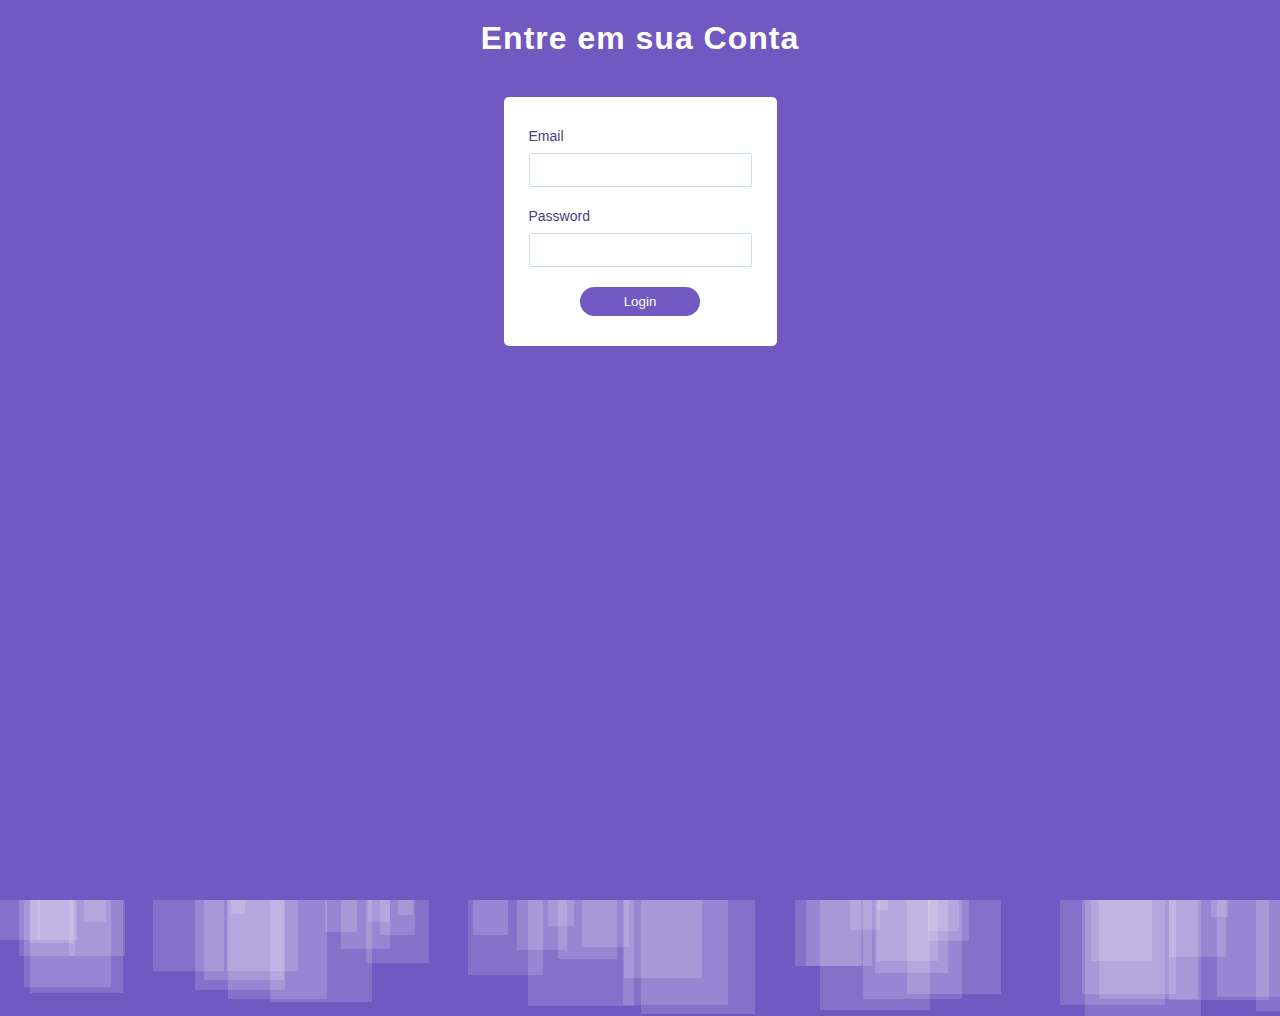
<file: formulario animado/index.html>
<!DOCTYPE html>

<html lang="en">

  <head>

    <meta charset="UTF-8" />

    <meta name="viewport" content="width=device-width, initial-scale=1.0" />

    <meta http-equiv="X-UA-Compatible" content="ie=edge" />

    <title>Document</title>

    <link rel="stylesheet" href="style.css" />

  </head>

  <body>

    <section class="form-section">

      <h1>Entre em sua Conta</h1>



      <div class="form-wrapper">

        <form action="">

          <div class="input-block">

            <label for="login-email">Email</label>

            <input type="email" id="login-email" />

          </div>

          <div class="input-block">

            <label for="login-password">Password</label>

            <input type="password" id="login-password" />

          </div>

          <button type="submit" class="btn-login">Login</button>

        </form>

      </div>

    </section>

  <ul class="squares">
    <li></li>
  </ul>

    <script src="script.js"></script>

  </body>

</html>
</file>
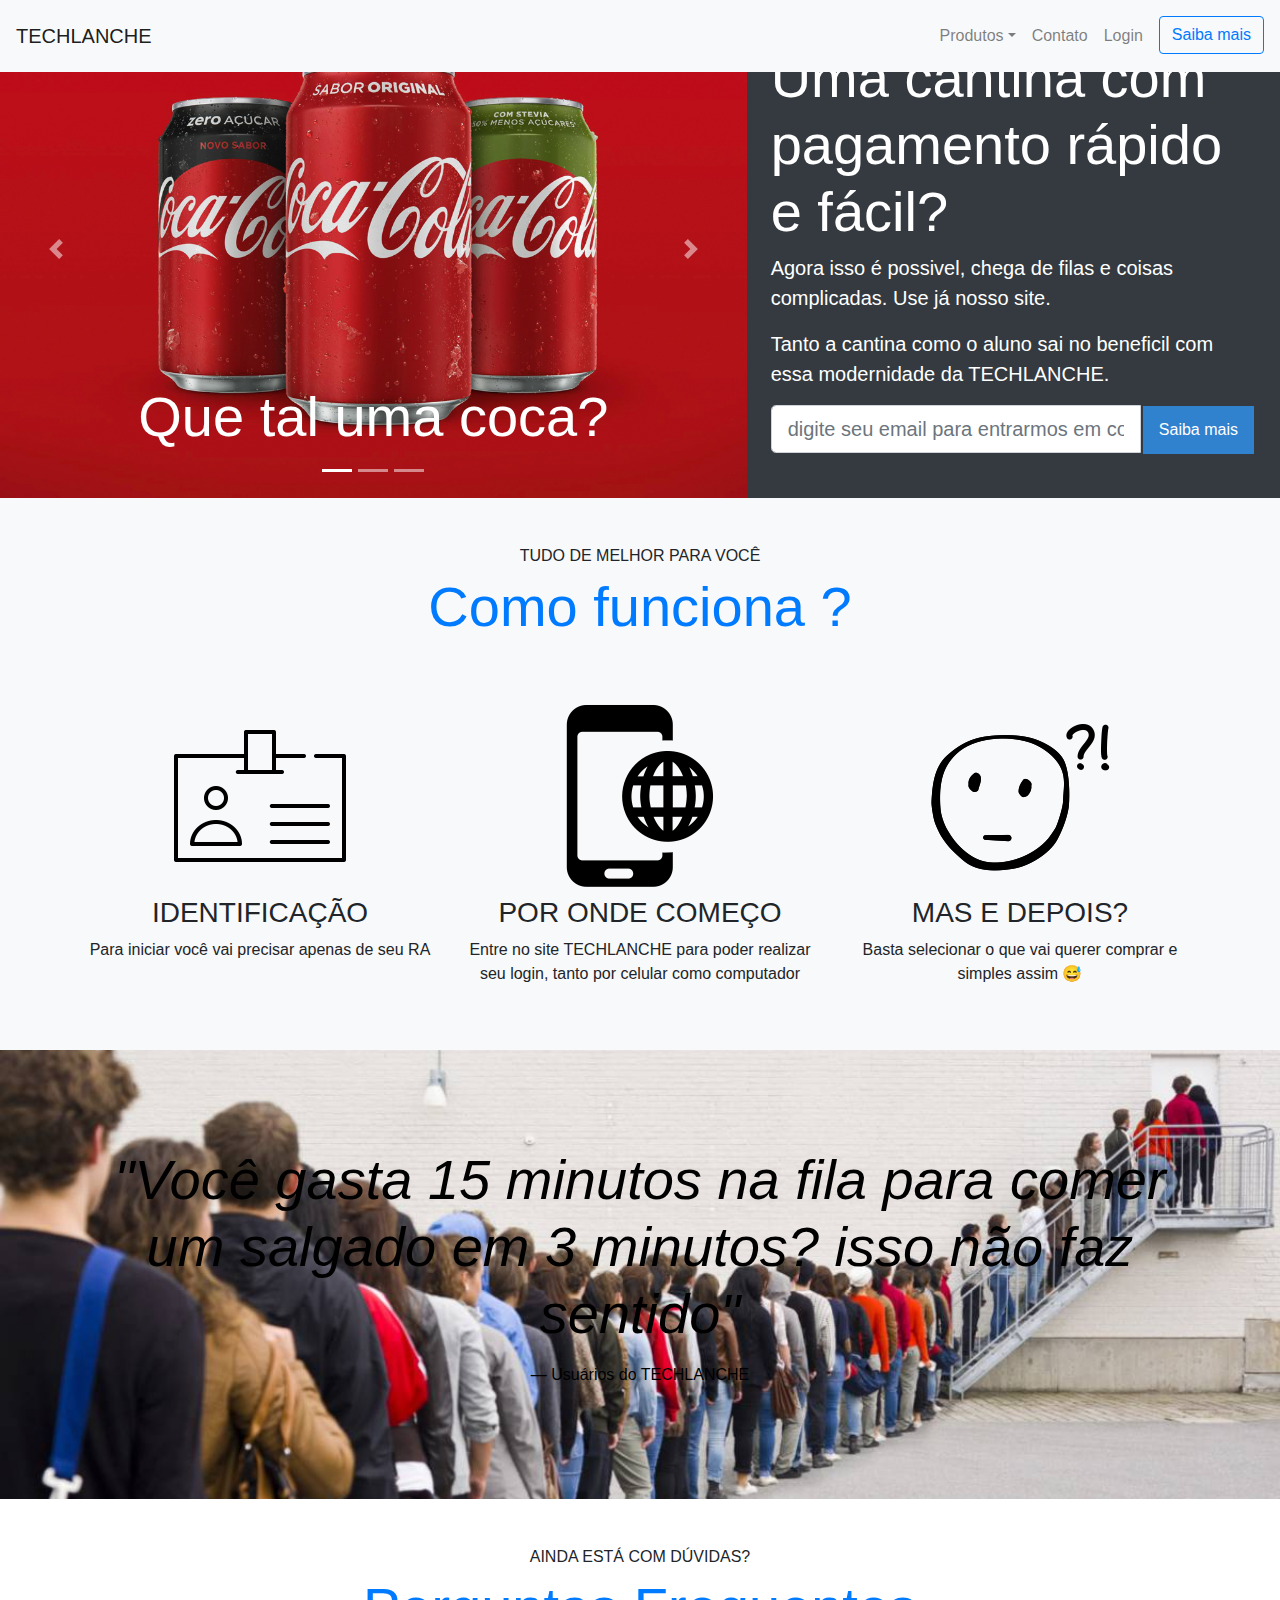
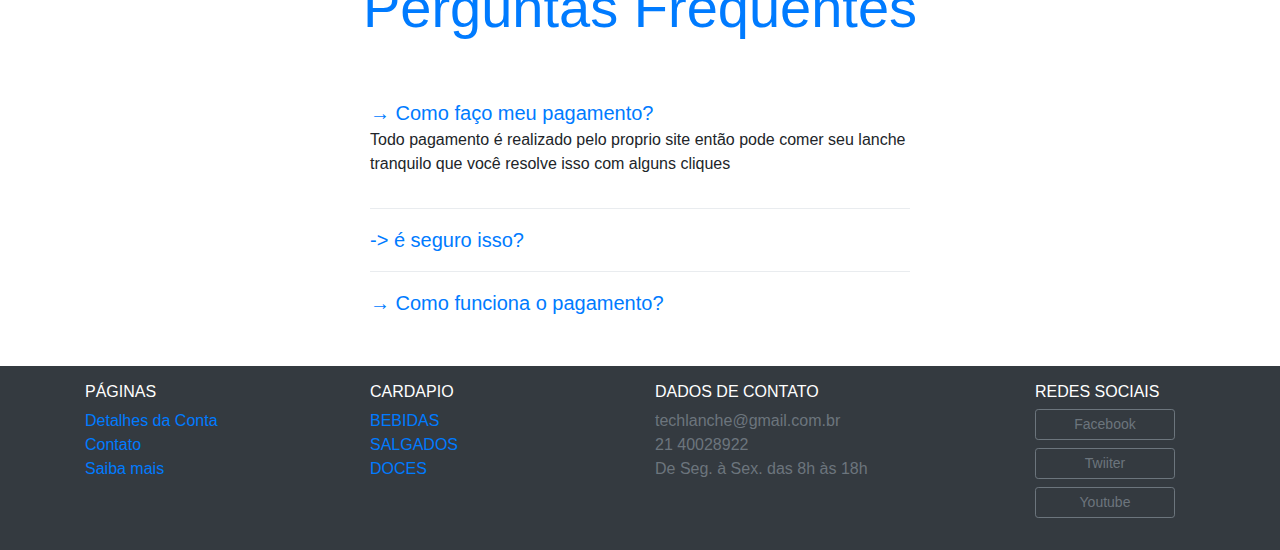
<file: php/index.html>
<!doctype html>
<html lang="en">

<head>
  <!-- Required meta tags -->
  <meta charset="utf-8">
  <meta name="viewport" content="width=device-width, initial-scale=1, shrink-to-fit=no">

  <!-- Bootstrap CSS -->
  <link rel="stylesheet" href="../css/bootstrap.css">
  <link rel="stylesheet" href="../css/style.css">


  <title> TECHLANCHE </title>
</head>

<body>

  <nav class="navbar navbar-expand-md navbar-light bg-light fixed-top py-3 box-shadow">
    <!-- escolhe o background -->
    <a href="index.html" class="navbar-brand">TECHLANCHE</a>
    <!-- cria o botão lateral responsivo -->
    <button class="navbar-toggler" type="button" data-toggle="collapse" data-target="#navbarSupportedContent" aria-controls="navbarSupportedContent" aria-expanded="false" aria-label="Toggle navigation">
      <span class="navbar-toggler-icon"></span>
    </button>

    <!-- define oq vai ter no header e como vai ser o botao responsivo -->
    <div class="collapse navbar-collapse" id="navbarSupportedContent">
      <ul class="navbar-nav ml-auto">

        <!-- cria o botão dropdown toogle para abrir varias opçoes -->
        <li class="nav-item dropdown">
          <a class="nav-link dropdown-toggle" href="#" id="navbarDropdown" role="button" data-toggle="dropdown" aria-haspopup="true" aria-expanded="false">Produtos</a>
          <div class="dropdown-menu" aria-labelledby="navbarDropdown">
            <a class="dropdown-item" href="../bebidas.php">Bebidas</a>
            <a class="dropdown-item" href="../salgados.php">Salgados</a>
            <a class="dropdown-item" href="../doces.php">Doces</a>

          </div>
        </li>

        <li class="nav-item">
          <a class="nav-link" href="../contato.php">Contato</a>
        </li>

          <li class="nav-item">
            <a class="nav-link" href="index.php">Login</a>
          </li>
        
        <li class="nav-item">
          <a class=" ml-md-2 btn btn-outline-primary" href="../planos.php">Saiba mais</a>
        </li>
      </ul>
    </div>
  </nav>

  <section class="container-fluid">
    <div class="row bg-dark text-white">

      <div class="col-lg-7 p-0">
        <div id="carouselCidades" class="carousel slide" data-ride="carousel">
          <ol class="carousel-indicators">
            <li data-target="#carouselCidades" data-slide-to="0" class="active"></li>
            <li data-target="#carouselCidades" data-slide-to="1"></li>
            <li data-target="#carouselCidades" data-slide-to="2"></li>
          </ol>
          <div class="carousel-inner">
            <div class="carousel-item active">
              <img src="../img/coca.jpg" class="d-block w-100" alt="...">
              <div class="carousel-caption">
                <h3 class="display-4">Que tal uma coca?</h3>
              </div>

            </div>
            <div class="carousel-item">
              <img src="../img/comida.jpg" class="d-block w-100" alt="...">
              <div class="carousel-caption">
                <h3 class="display-4">Deu até fome né ( ͡° ͜ʖ ͡°)</h3>
              </div>

            </div>
            <div class="carousel-item">
              <img src="../img/doces-com-cafe-sobremesa.png" class="d-block w-100" alt="...">
              <div class="carousel-caption">
                <h3 class="display-4">Que tal um para adoçar sua vida? </h3>
              </div>
            </div>

          </div>
          <a class="carousel-control-prev" href="#carouselCidades" role="button" data-slide="prev">
            <span class="carousel-control-prev-icon" aria-hidden="true"></span>
            <span class="sr-only">Previous</span>
          </a>
          <a class="carousel-control-next" href="#carouselCidades" role="button" data-slide="next">
            <span class="carousel-control-next-icon" aria-hidden="true"></span>
            <span class="sr-only">Next</span>
          </a>
        </div>
      </div>

      <div class="col-lg-5 p-4 align-self-center">
        <h1 class="display-4">Uma cantina com pagamento rápido e fácil?</h1>
        <p class="lead">Agora isso é possivel, chega de filas e coisas complicadas. Use já nosso site.</p>
        <p class="lead">Tanto a cantina como o aluno sai no beneficil com essa modernidade da TECHLANCHE.</p>
        <form action="">
          <div class="input-group input-group-lg">
            <input type="text" class="form-control" placeholder="digite seu email para entrarmos em contato" aria-label="Email">
            <span class="input-group-btn">
              <button class="loko" type="button">Saiba mais</button>
            </span>
          </div>
        </form>
      </div>
    </div>
  </section>

  <section class="py-5 bg-light text-center">
    <div class="container">
      <h6>TUDO DE MELHOR PARA VOCÊ</h6>
      <h2 class="display-4 text-primary pb-5">Como funciona ?</h2>
      <div class="row">

        <div class=" col-12 col-md-6 col-lg-4">
          <img src="../img/icones/pas.png" alt="icone">
          <h3>IDENTIFICAÇÃO</h3>
          <p> Para iniciar você vai precisar apenas de seu RA</p>
        </div>

        <div class=" col-12 col-md-6 col-lg-4">
          <img src="../img/icones/pass.jpg" alt="icone">
          <h3>POR ONDE COMEÇO</h3>
          <p> Entre no site TECHLANCHE para poder realizar seu login, tanto por celular como computador </p>
        </div>

        <div class=" col-12 col-md-6 col-lg-4">
          <img src="../img/icones/passss.png" alt="icone">
          <h3>MAS E DEPOIS?</h3>
          <p> Basta selecionar o que vai querer comprar e simples assim 😅 </p>
        </div>
      </div>
  </section>

  <section id="home-quote" class="p-md-5">
    <blockquote class="blockquote text-center text-white p-md-5 p-3">
      <p class="display-4 preto">
        <em> "Você gasta 15 minutos na fila para comer um salgado em 3 minutos? isso não faz sentido" </em>
      </p>
      <footer class="blockquote-footer preto">Usuários do TECHLANCHE</footer>
    </blockquote>
  </section>

  <section class="container">
    <div class="my-5 text-center">
      <span class="h6 d-block">AINDA ESTÁ COM DÚVIDAS?</span>
      <h2 class="display-4 text-primary">Perguntas Frequentes</h2>
    </div>

    <div class="row justify-content-center">
      <div class="col-md-6" id="perguntasFrequentes" data-children=".pergunta">
        <div class="pergunta py-2">
          <a class="lead" data-toggle="collapse" data-parent="#perguntasFrequentes" href="#pergunta1" aria-expanded="true" aria-controls="pergunta1">→ Como faço meu pagamento?</a>
          <div id="pergunta1" class="collapse show" role="tabpanel">
            <p>Todo pagamento é realizado pelo proprio site
              então pode comer seu lanche tranquilo que
              você resolve isso com alguns cliques
            </p>
          </div>
        </div>

        <div class="dropdown-divider"></div>
        <div class="pergunta py-2">
          <a class="lead" data-toggle="collapse" data-parent="#perguntasFrequentes" href="#pergunta2" aria-expanded="true" aria-controls="pergunta2">-> é seguro isso?</a>
          <div id="pergunta2" class="collapse" role="tabpanel">
            <p><b>SIM!</b> O site é totalmente seguro
              ainda mais por estar vinculado com a cantina
              você tem total seguro caso o seu pagamento der errado
              entrando em contato com nosso suporte
            </p>
          </div>
        </div>

        <div class="dropdown-divider"></div>
        <div class="pergunta py-2 pb-5">
          <a class="lead" data-toggle="collapse" data-parent="#perguntasFrequentes" href="#pergunta3" aria-expanded="true" aria-controls="pergunta3">→ Como funciona o pagamento?</a>
          <div id="pergunta3" class="collapse" role="tabpanel">
            <p>O pagamento vai ser debitado
              no final do mês com o boleto
              da sua universidade, assim você
              aproveita o seu tempo e paga os dois
              de uma vez
            </p>
          </div>
        </div>
      </div>
    </div>
  </section>

  <footer>
    <nav class="bg-dark text-white p-3">
      <div class="container">
        <div class="row">
          <div class="col-md-3 col-6">
            <h6>PÁGINAS</h6>
            <ul class="list-unstyled">
              <li><a href="" class="text-primary">Detalhes da Conta</a></li>
              <li><a href="" class="text-primary">Contato</a></li>
              <li><a href="" class="text-primary">Saiba mais</a></li>

            </ul>
          </div>

          <div class="col-md-3 col-6">
            <h6>CARDAPIO</h6>
            <ul class="list-unstyled">
              <li><a href="" class="text-primary">BEBIDAS</a></li>
              <li><a href="" class="text-primary">SALGADOS</a></li>
              <li><a href="" class="text-primary">DOCES</a></li>

            </ul>
          </div>

          <div class="col-md-4 col-8">
            <h6>DADOS DE CONTATO</h6>
            <ul class="list-unstyled">
              <li class="text-secondary">techlanche@gmail.com.br</li>
              <li class="text-secondary">21 40028922</li>
              <li class="text-secondary">De Seg. à Sex. das 8h às 18h</li>
            </ul>
          </div>

          <div class="col-md-2 col-4">
            <h6>REDES SOCIAIS</h6>
            <ul class="list-unstyled">
              <li><a href="" class="btn btn-sm btn-outline-secondary btn-block mb-2" style="max-width: 140px">Facebook</a></li>
              <li><a href="" class="btn btn-sm btn-outline-secondary btn-block mb-2" style="max-width: 140px">Twiiter</a></li>
              <li><a href="" class="btn btn-sm btn-outline-secondary btn-block " style="max-width: 140px">Youtube</a>
              </li>

            </ul>
          </div>
        </div>
      </div>
    </nav>
  </footer>


  <!-- Optional JavaScript -->
  <!-- jQuery first, then Popper.js, then Bootstrap JS -->
  <script src="https://code.jquery.com/jquery-3.3.1.slim.min.js" integrity="sha384-q8i/X+965DzO0rT7abK41JStQIAqVgRVzpbzo5smXKp4YfRvH+8abtTE1Pi6jizo" crossorigin="anonymous"></script>
  <script src="https://cdnjs.cloudflare.com/ajax/libs/popper.js/1.14.7/umd/popper.min.js" integrity="sha384-UO2eT0CpHqdSJQ6hJty5KVphtPhzWj9WO1clHTMGa3JDZwrnQq4sF86dIHNDz0W1" crossorigin="anonymous"></script>
  <script src="https://stackpath.bootstrapcdn.com/bootstrap/4.3.1/js/bootstrap.min.js" integrity="sha384-JjSmVgyd0p3pXB1rRibZUAYoIIy6OrQ6VrjIEaFf/nJGzIxFDsf4x0xIM+B07jRM" crossorigin="anonymous"></script>
</body>

</html>
</file>
<file: formulario animado/style.css>
* {
  box-sizing: border-box;
  margin: 0;
  padding: 0;
}

html,
body {
  height: 100vh;
}

body {
  background-color: #7159c1;
  font-family: Roboto, Arial, sans-serif;
}

section {
  display: flex;
  flex-direction: column;
  justify-content: center;
  align-items: center;
}

h1 {
  font-size: 32px;
  letter-spacing: 1px;
  margin: 20px 0;
  color: white;
}

form {
  margin: 20px 0;
  background-color: white;
  padding: 30px 25px;
  border-radius: 5px;
}

form .input-block {
  margin-bottom: 20px;
}

form .input-block label {
  font-size: 14px;
  color: darkslateblue;
}

form .input-block input {
  width: 100%;
  display: block;
  margin-top: 8px;
  padding: 7px;
  font-size: 16px;
  color: #7159c1;
  border-radius: 2px;
  border: 1px solid #ccddef;
  outline-color: #7159c1;
}

form .btn-login {
  display: block;
  min-width: 120px;
  border: none;
  background-color: #7159c1;
  color: white;
  border-radius: 25px;
  margin: auto;
  padding: 7px;
}

/* APARIÇÃO DO FORM */
form {
  overflow: hidden;
  animation: fade 0.2s;
}

form .input-block:nth-child(1) {
  animation: move 500ms;
}

form .input-block:nth-child(2) {
  animation: move 400ms;
  animation-delay: 100ms;
  animation-fill-mode: backwards;
}

form .btn-login {
  animation: move 400ms;
  animation-delay: 250ms;
  animation-fill-mode: backwards;
}

@keyframes move {
  from {
    opacity: 0;
    transform: translateX(-35%);
  }
  to {
    opacity: 1;
    transform: translateX(0%);
  }
}

@keyframes fade {
  from {
    opacity: 0;
    transform: scale(0.9);
  }
  to {
    opacity: 1;
    transform: scale(1);
  }
}

/* Quando clicar no botão, sumir com o form */
.form-hide {
  animation: down 1.2s forwards;
  animation-timing-function: cubic-bezier(0.075, 0.82, 0.165, 1);
}

@keyframes down {
  from {
    transform: translateY(0);
  }
  to {
    transform: translateY(100vh);
  }
}

/* FORM NO-NO */

form.validate-error {
  animation: nono 200ms linear, fade paused;
  animation-iteration-count: 2;
}

@keyframes nono {
  0%,
  100% {
    transform: translateX(0);
  }
  35% {
    transform: translateX(-15%);
  }
  70% {
    transform: translateX(15%);
  }
}

/* squares */
body {
  overflow: hidden;
}
.squares li {
  width: 40px;
  height: 40px;
  background-color: rgba(255, 255, 255, 0.15);
  display: block;
  position: absolute;
  bottom: -40px;
  animation: up 2s infinite alternate;
  z-index:-1
}

@keyframes up {
  from {
    opacity: 0;
    transform: translateY(0);
  }
  50% {
    opacity: 1;
  }
  to {
    transform: translateY(-800px) rotate(960deg);
  }
}
</file>
<file: css/style.css>
.loko {
    background-color: rgb(48, 129, 206); /* Green */
    border: none;
    color: white;
    text-align: center;
    text-decoration: none;
    display: inline-block;
    font-size: 16px;
    margin: 0.5px 2px;
    cursor: pointer;
    padding: 12px 16px;
  }

  #home-quote {
    background: url('../img/icones/filas.jpg') center center;
    background-size: cover;
}

.preto {
    color: black;
}

@media (max-width: 767px) {
    #home-quote .display-4{
        font-size: 2.5rem;
    }

    body {
        padding: 0;
    }
    .fixed-top {
        position: relative;
    }

}

.js [data-slide] { /* seleciona o atributo */
	position: relative;
  }
.js [data-slide] > * { /*    * significa geral   */
	position: absolute;
	top: 0px;
	opacity: 0;
  }
 .js [data-slide] > .active {
	position: relative;
	opacity: 1;
	transition: opacity 500ms;
  }

  .clientes {
	padding: 80px 0;
	max-width:  460px;
	margin: 0 auto;
}

.clientes p {
	text-align: center;
	font-family: Georgia, 'Times New Roman', Times, serif;
	font-size: 18px;
	line-height: 25px;
	font-style: italic;
	margin-bottom: 20px;
}

.clientes cite {
	font-size: 18px;
    font-weight: bold;
    float: right;
	font-style: normal;
	text-align: right;
}
</file>
